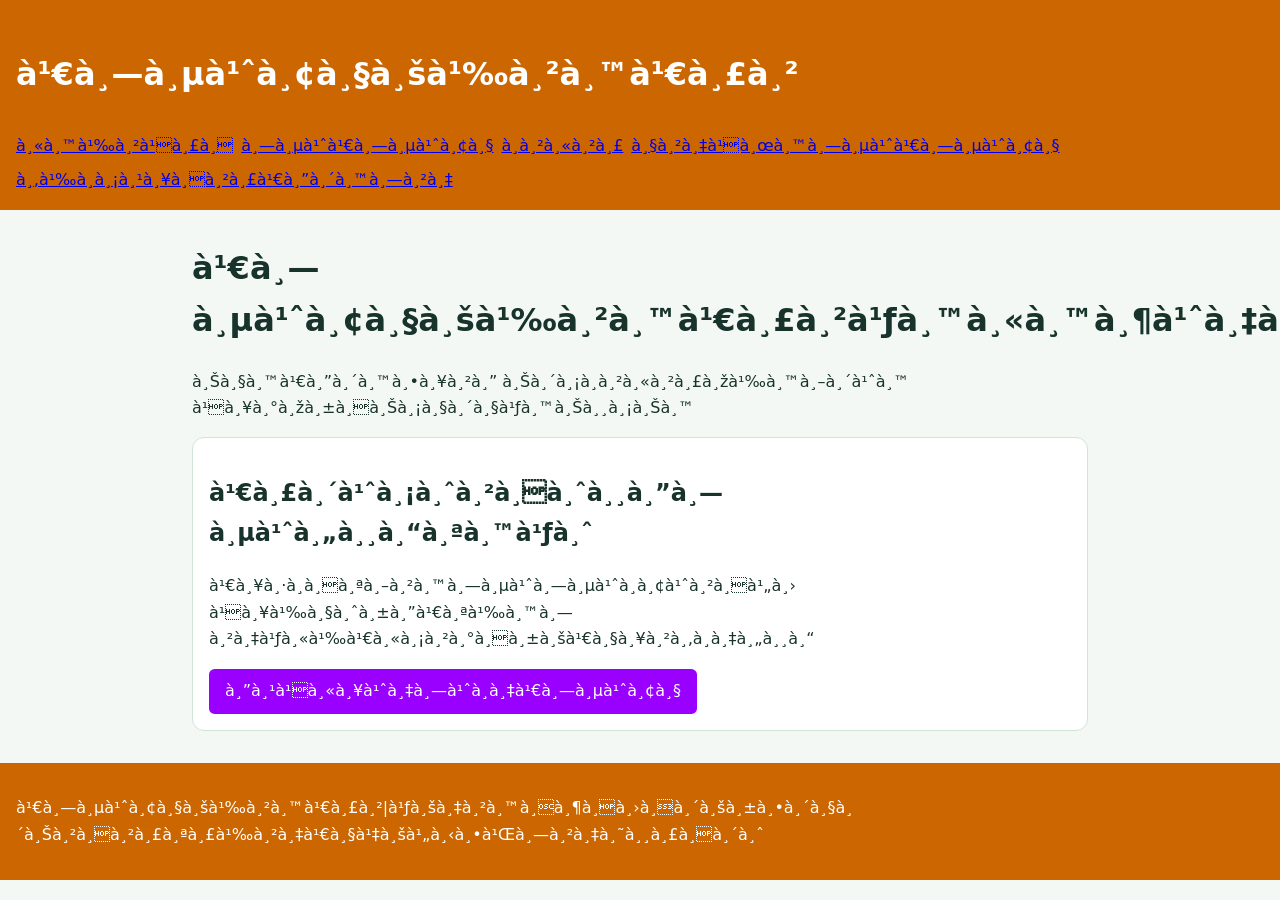
<file: index.html>
<!doctypr html>
<html lang="th">
<head>
 <meta charset="uft-8">
 <meta name="viewport"content="width=device-width,initial-scale=1">
 <title>หน้าแรก|เที่ยวบ้านเรา</title>
 <link rel="stylesheet"href="style.css">
 </head>
<body>
  <header>
 <h1><p class="site-name">เที่ยวบ้านเรา</p> </h1>
  <nav aria-label="เมนูหลัก">
      <ul>
	<li><a href="index.html">หน้าแรก</a></li>
	<li><a href="places.html">ที่เที่ยว</a></li>
	<li><a href="food.html">อาหาร</a></li>
	<li><a href="plan.html">วางแผนที่เที่ยว</a></li>
	<li><a href="travel.html">ข้อมูลการเดินทาง</a></li>
       </ul>
  </nav>
  </header>
  <main>
 <h1>เที่ยวบ้านเราในหนึ่งวัน</h1>
<p>ชวนเดินตลาด ชิมอาหารพ้นถิ่น และพักชมวิวในชุมชน</p>
<section class="card">
<h2>เริ่มจากจุดที่คุณสนใจ</h2>
<p>เลือกสถานที่ที่อย่ากไป แล้วจัดเส้นทางให้เหมาะกับเวลาของคุณ</p>
<a class="button" href="places.html">ดูแหล่งท่องเที่ยว</a>
</section>
 </main>
<footer>
<p>เที่ยวบ้านเรา|ใบงานฝึกปฏิบัติวิชาการสร้างเว็บไซต์ทางธุรกิจ</p>
</footer>
</body>
</html>
</file>
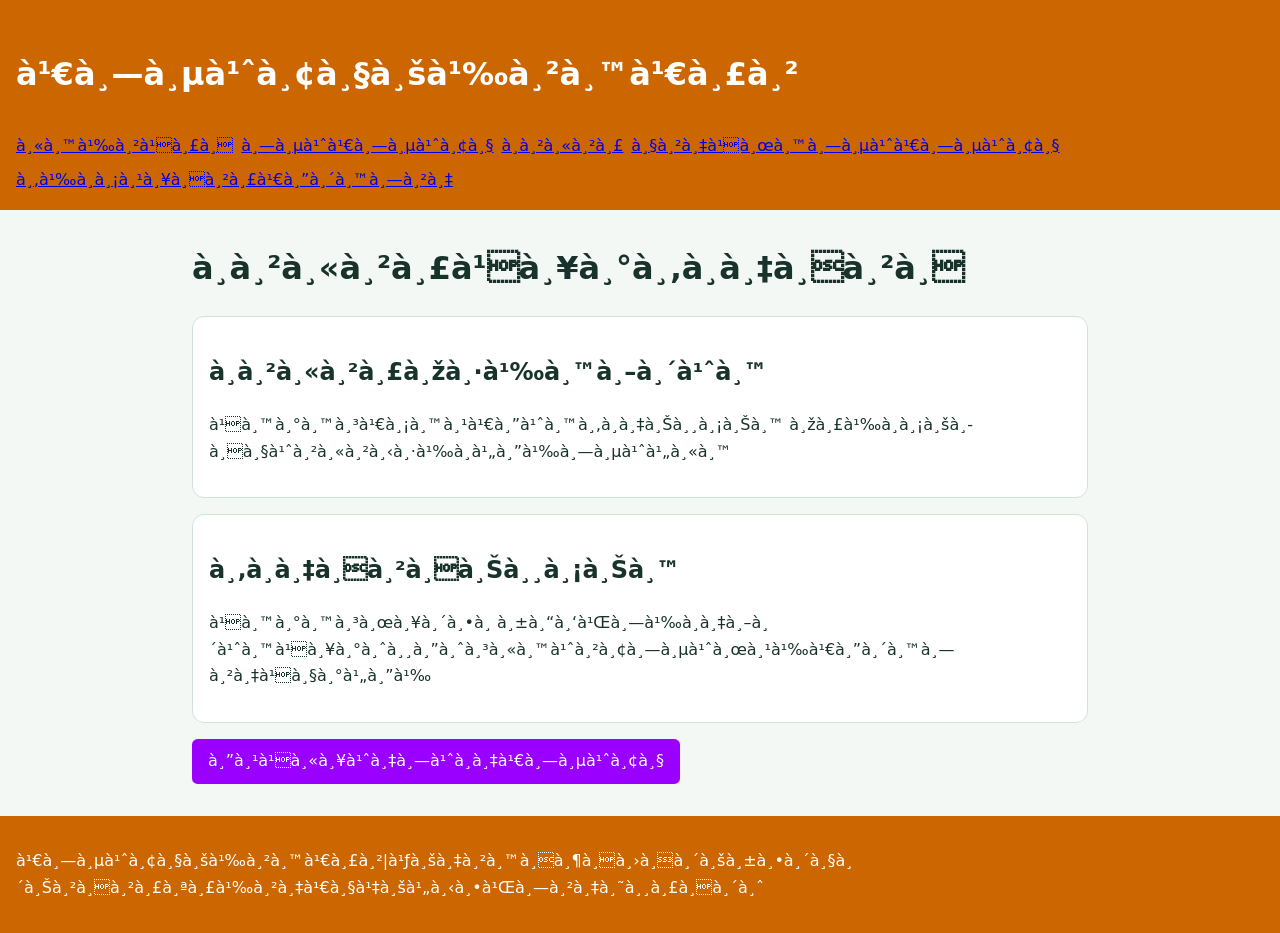
<file: food.html>
<!doctypr html>
<html lang="th">
<head>
 <meta charset="uft-8">
 <meta name="viewport"content="width=device-width,initial-scale=1">
 <title>หน้าแรก|เที่ยวบ้านเรา</title>
 <link rel="stylesheet"href="style.css">
 </head>
<body>
  <header>
  <h1><p class="site-name">เที่ยวบ้านเรา</p> </h1>
  <nav aria-label="เมนูหลัก">
      <ul>
	<li><a href="index.html">หน้าแรก</a></li>
	<li><a href="places.html">ที่เที่ยว</a></li>
	<li><a href="food.html">อาหาร</a></li>
	<li><a href="plan.html">วางแผนที่เที่ยว</a></li>
	<li><a href="travel.html">ข้อมูลการเดินทาง</a></li>
       </ul>
  </nav>
  </header>
  <main>
 <h1>อาหารและของฝาก</h1>
<section class="card">
<h2>อาหารพื้นถิ่น</h2>
<p>แนะนำเมนูเด่นของชุมชน พร้อมบอกว่าหาซื้อได้ที่ไหน</p>
</section>
<section class="card">
<h2>ของฝากชุมชน</h2>
<p>แนะนำผลิตภัณฑ์ท้องถิ่นและจุดจำหน่ายที่ผู้เดินทางแวะได้</p>
</section>
<a class="button" href="places.html">ดูแหล่งท่องเที่ยว</a>
 </main>
<footer>
<p>เที่ยวบ้านเรา|ใบงานฝึกปฏิบัติวิชาการสร้างเว็บไซต์ทางธุรกิจ</p>
</footer>
</body>
</html>
</file>
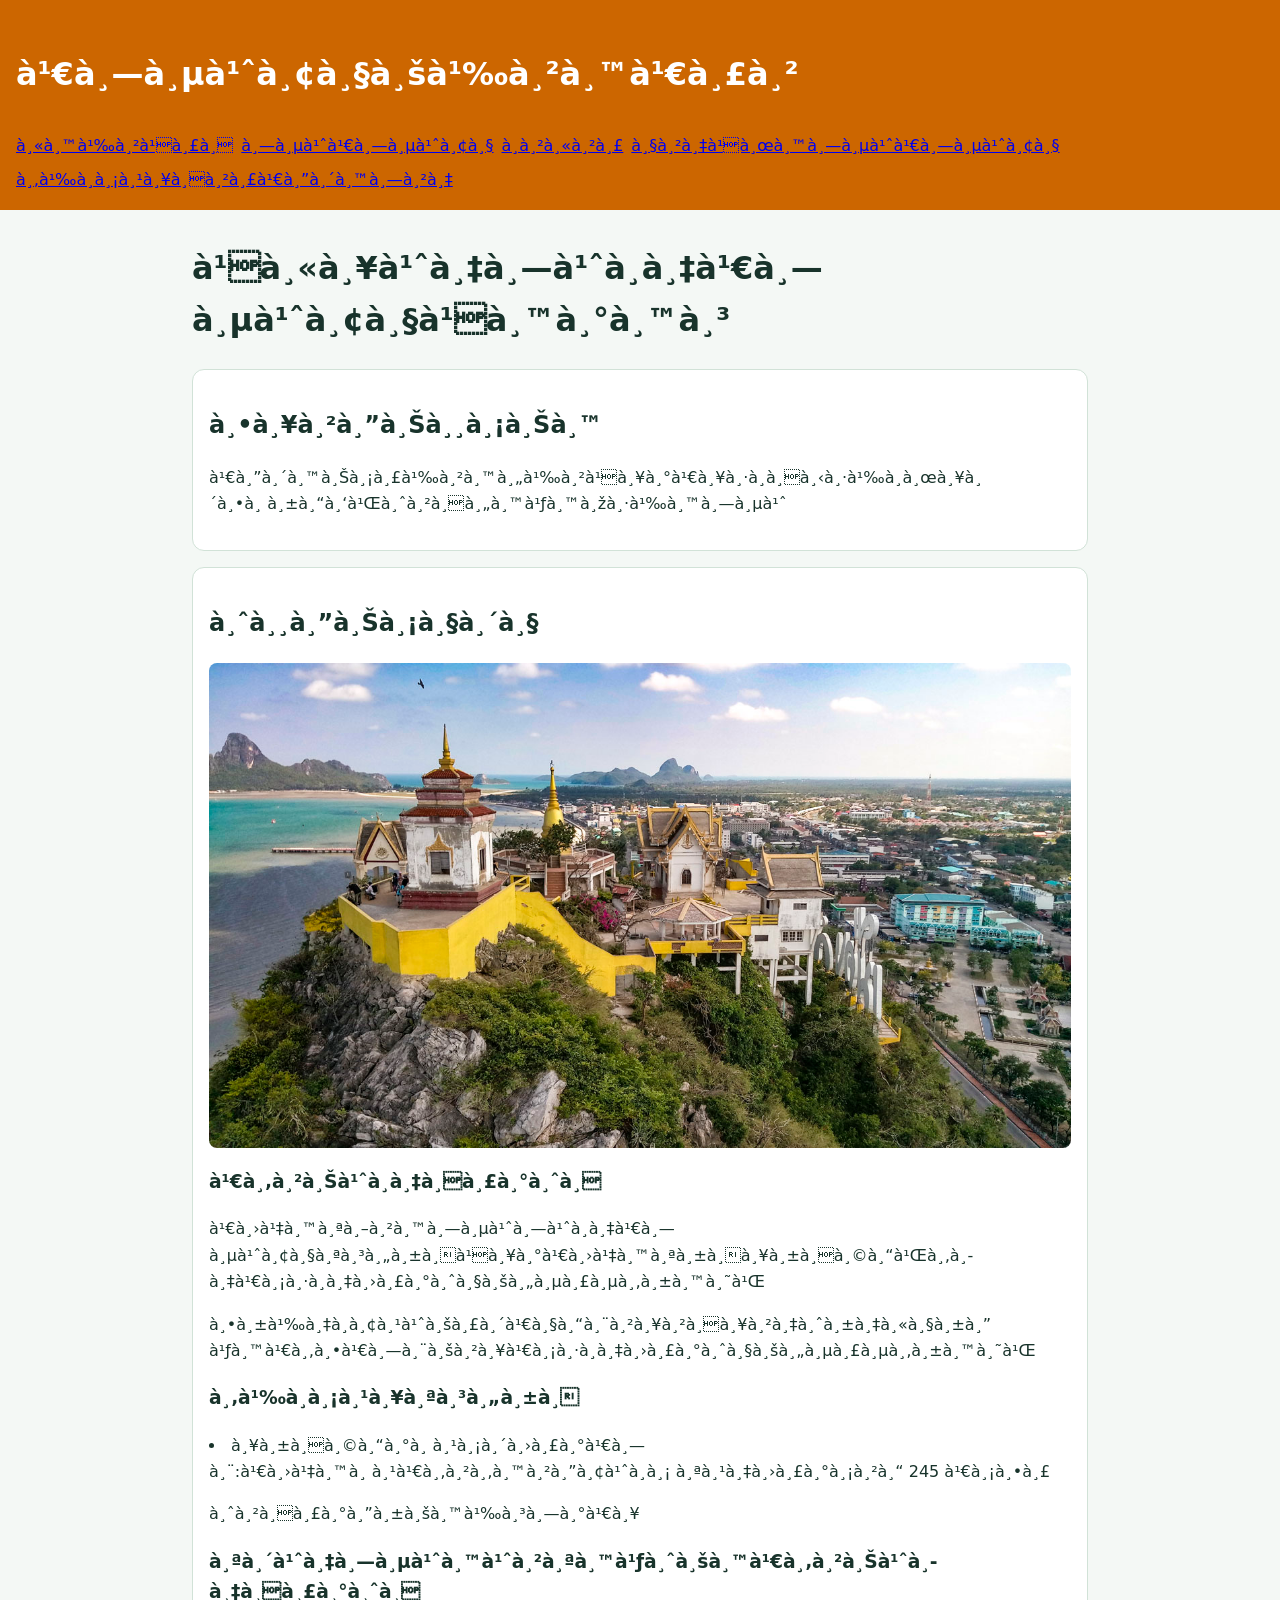
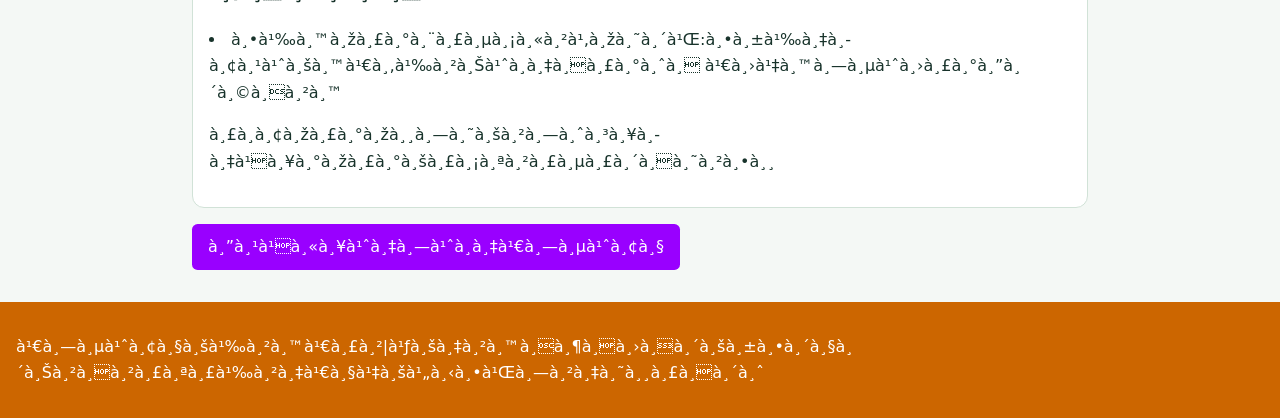
<file: places.html>
<!doctypr html>
<html lang="th">
<head>
 <meta charset="uft-8">
 <meta name="viewport"content="width=device-width,initial-scale=1">
 <title>หน้าแรก|เที่ยวบ้านเรา</title>
 <link rel="stylesheet"href="style.css">
 </head>
<body>
  <header>
  <h1><p class="site-name">เที่ยวบ้านเรา</p> </h1>
  <nav aria-label="เมนูหลัก">
      <ul>
	<li><a href="index.html">หน้าแรก</a></li>
	<li><a href="places.html">ที่เที่ยว</a></li>
	<li><a href="food.html">อาหาร</a></li>
	<li><a href="plan.html">วางแผนที่เที่ยว</a></li>
	<li><a href="travel.html">ข้อมูลการเดินทาง</a></li>
       </ul>
  </nav>
  </header>
  <main>
 <h1>แหล่งท่องเที่ยวแนะนำ</h1>
<section class="card">
<h2>ตลาดชุมชน</h2>
<p>เดินชมร้านค้าและเลือกซื้อผลิตภัณฑ์จากคนในพื้นที่</p>
</section>
<section class="card">
<h2>จุดชมวิว</h2>
<img src="images/1.jpg" width="900" weight="400">
<h3>เขาช่องกระจก</h3>
<p>เป็นสถานที่ท่องเที่ยวสำคัญและเป็นสัญลักษณ์ของเมืองประจวบคีรีขันธ์</p>
<p>ตั้งอยู่บริเวณศาลากลางจังหวัด ในเขตเทศบาลเมืองประจวบคีรีขันธ์</p>
<h3>ข้อมูลสำคัญ</h3>
<p><li>ลักษณะภูมิประเทศ:เป็นภูเขาขนาดย่อม สูงประมาณ 245 เมตร </li></p>
<p>จากระดับน้ำทะเล</p>
<h3>สิ่งที่น่าสนใจบนเขาช่องกระจก</h3>
<p><li>ต้นพระศรีมหาโพธิ์:ตั้งอยู่บนเข้าช่องกระจก เป็นที่ประดิษฐาน</li></p>
<p>รอยพระพุทธบาทจำลองและพระบรมสารีริกธาตุ</p>
</section>
<a class="button" href="places.html">ดูแหล่งท่องเที่ยว</a>
 </main>
<footer>
<p>เที่ยวบ้านเรา|ใบงานฝึกปฏิบัติวิชาการสร้างเว็บไซต์ทางธุรกิจ</p>
</footer>
</body>
</html>
</file>
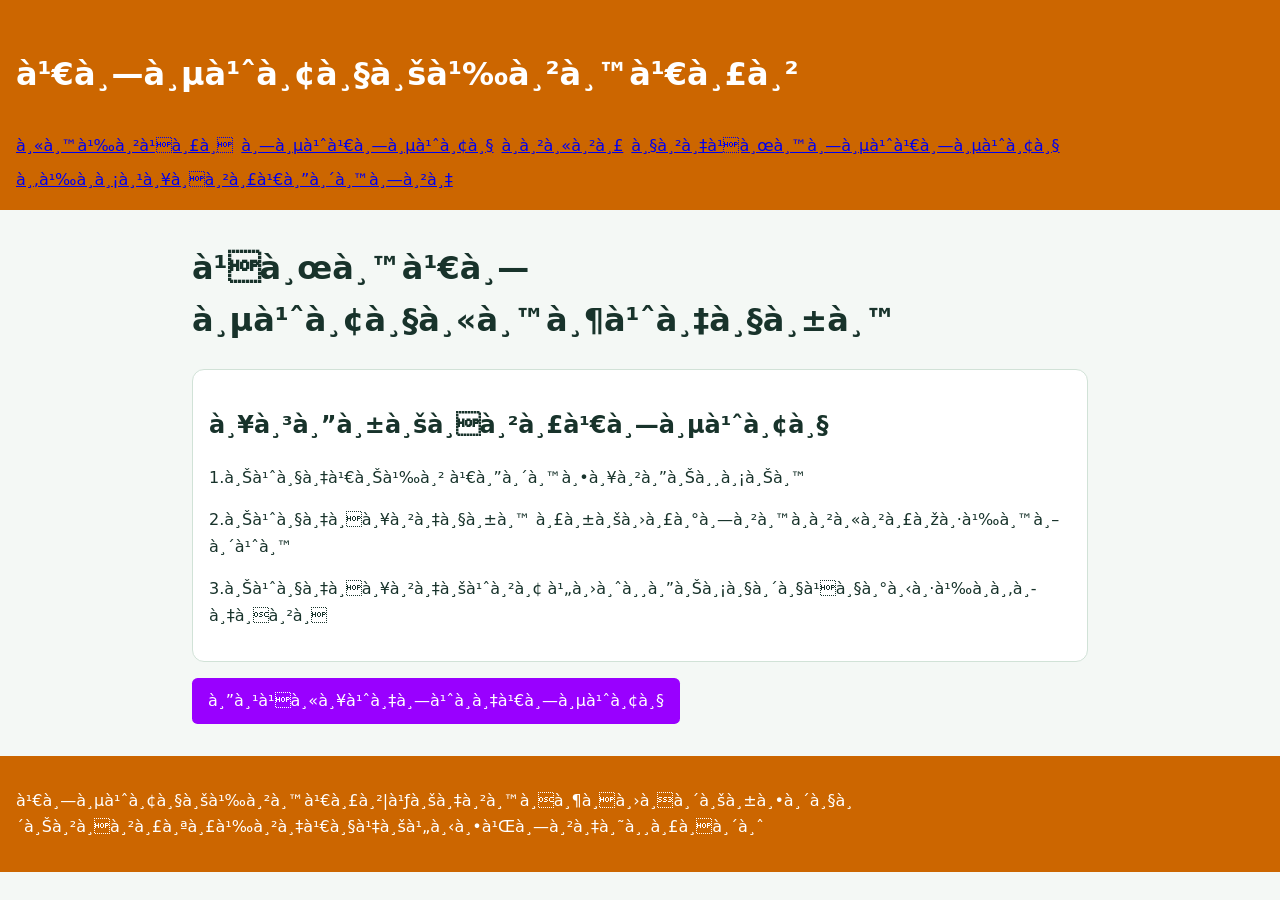
<file: plan.html>
<!doctypr html>
<html lang="th">
<head>
 <meta charset="uft-8">
 <meta name="viewport"content="width=device-width,initial-scale=1">
 <title>หน้าแรก|เที่ยวบ้านเรา</title>
 <link rel="stylesheet"href="style.css">
 </head>
<body>
  <header>
  <h1><p class="site-name">เที่ยวบ้านเรา</p> </h1>
  <nav aria-label="เมนูหลัก">
      <ul>
	<li><a href="index.html">หน้าแรก</a></li>
	<li><a href="places.html">ที่เที่ยว</a></li>
	<li><a href="food.html">อาหาร</a></li>
	<li><a href="plan.html">วางแผนที่เที่ยว</a></li>
	<li><a href="travel.html">ข้อมูลการเดินทาง</a></li>
       </ul>
  </nav>
  </header>
  <main>
 <h1>แผนเที่ยวหนึ่งวัน</h1>
<section class="card">
<h2>ลำดับการเที่ยว</h2>
<p>1.ช่วงเช้า เดินตลาดชุมชน</p>
<p>2.ช่วงกลางวัน รับประทานอาหารพื้นถิ่น</p>
<p>3.ช่วงกลางบ่าย ไปจุดชมวิวแวะซื้อของฝาก</p>
</section>

<a class="button" href="places.html">ดูแหล่งท่องเที่ยว</a>
 </main>
<footer>
<p>เที่ยวบ้านเรา|ใบงานฝึกปฏิบัติวิชาการสร้างเว็บไซต์ทางธุรกิจ</p>
</footer>
</body>
</html>
</file>
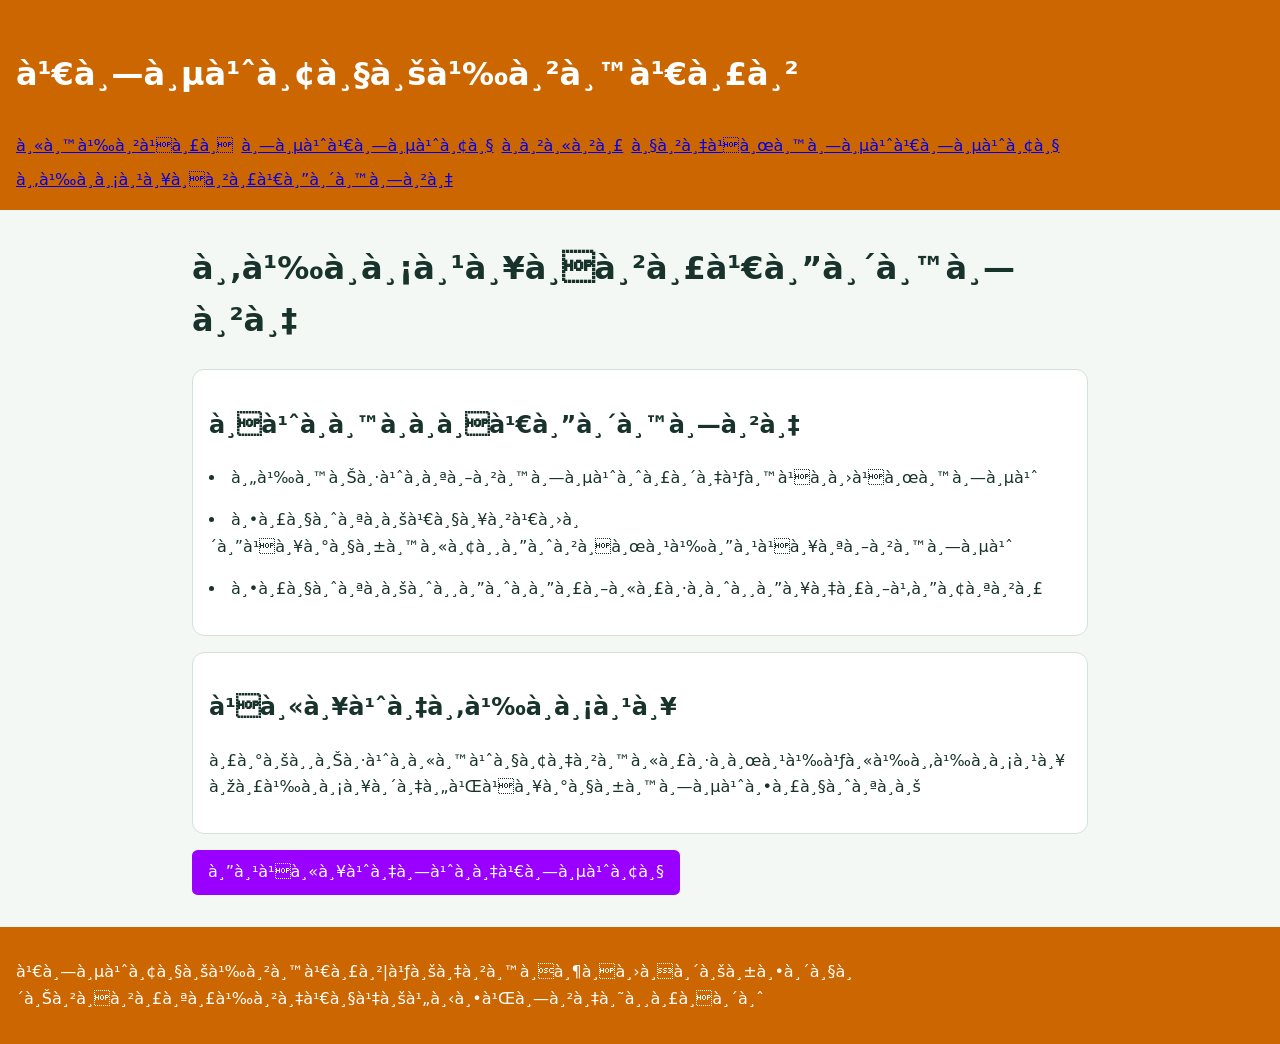
<file: travel.html>
<!doctypr html>
<html lang="th">
<head>
 <meta charset="uft-8">
 <meta name="viewport"content="width=device-width,initial-scale=1">
 <title>หน้าแรก|เที่ยวบ้านเรา</title>
 <link rel="stylesheet"href="style.css">
 </head>
<body>
  <header>
  <h1><p class="site-name">เที่ยวบ้านเรา</p> </h1>
  <nav aria-label="เมนูหลัก">
      <ul>
	<li><a href="index.html">หน้าแรก</a></li>
	<li><a href="places.html">ที่เที่ยว</a></li>
	<li><a href="food.html">อาหาร</a></li>
	<li><a href="plan.html">วางแผนที่เที่ยว</a></li>
	<li><a href="travel.html">ข้อมูลการเดินทาง</a></li>
       </ul>
  </nav>
  </header>
  <main>
 <h1>ข้อมูลการเดินทาง</h1>
<section class="card">
<h2>ก่อนออกเดินทาง</h2>
<p><li>ค้นชื่อสถานที่จริงในแอปแผนที่</li></p>
<p><li>ตรวจสอบเวลาเปิดและวันหยุดจากผู้ดูแลสถานที่</li></p>
<p><li>ตรวจสอบจุดจอดรถหรือจุดลงรถโดยสาร</li></p>
</section>
<section class="card">
<h2>แหล่งข้อมูล</h2>
<p>ระบุชื่อหน่วยงานหรือผู้ให้ข้อมูล พร้อมลิงค์และวันที่ตรวจสอบ</p>
</section>

<a class="button" href="places.html">ดูแหล่งท่องเที่ยว</a>
 </main>
<footer>
<p>เที่ยวบ้านเรา|ใบงานฝึกปฏิบัติวิชาการสร้างเว็บไซต์ทางธุรกิจ</p>
</footer>
</body>
</html>
</file>
<file: style.css>
* {
 box-sizing: border-box;
}
body {
 margin: 0;
 font-family: system-ui, sans-serif;
line-height: 1.65;
color: #18332b;
background-color: #f4f8f5;
}

header,footer{
padding:1rem;
color:white;
background-color: #cc6600;
}

site-name{
maegin:0 0 0.5rem;
font-size:1.25rem;
font-weigth:bold;
}

nav ul {
display:flex;
flex-wrap:wrap;
gap:0.5rem;
margin:0;
padding:0;
list-style: none;
}

nas a {
 display:block;
padding:0.35 rem 0.75rem;
color:white;
border-radius: 0.35rem;
}

nav a:hover,nav a[aria-current="page"]{
background:#e2f1e8;
color:#174c3c;
}

a:focus-visble{
outline:3px solid #c67400;
outline-offset:3px;
}
main{
width:min(92%,56rem);
margin:2rem auto;
}

.card{
margin:1rem 0;
padding:1rem;
border:1px solid #d1e2d7;
border-radius:0.75rem;
background:white;
}

img{
display:block;
max-width:100%;
height:auto;
border-radius:0.5rem;
}

.button{
display:inline-block;
padding:0.6rem 1rem;
border-radius:0.35rem;
background:#9900ff;
color:white;
text-decoration:none;
}
</file>
